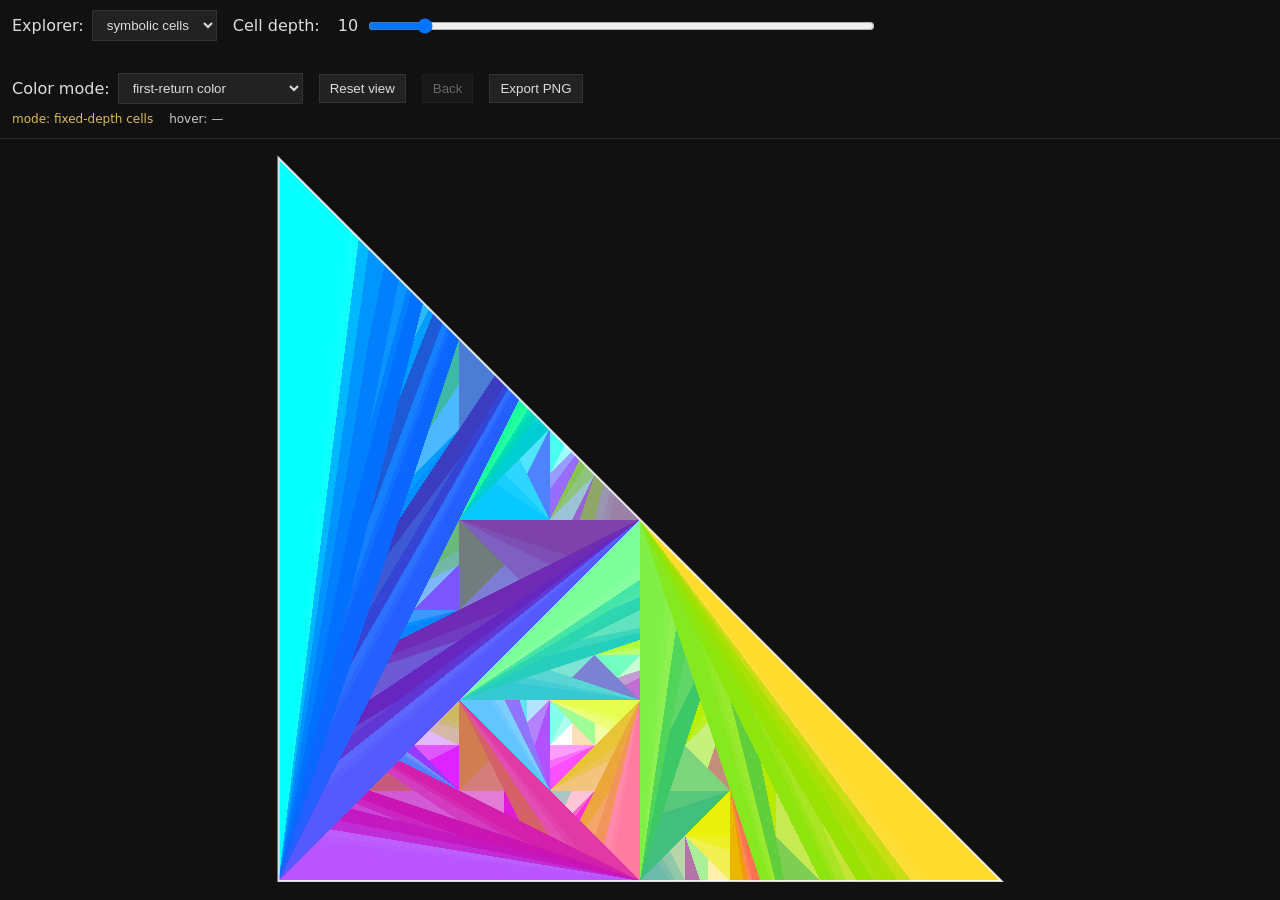
<file: index.html>
<!doctype html>
<html lang="en">
<!-- To test locally:
  python -m http.server 8000
  http://localhost:8000/
-->
<head>
  <meta charset="utf-8" />
  <meta name="viewport" content="width=device-width,initial-scale=1" />
  <title>Map Explorer</title>
  <!-- Increment this asset version in index.html and src imports together. -->
  <link rel="stylesheet" href="./style.css?v=20261112-6" />
</head>
<body>
  <header>
    <div class="row">
      <label>
        Explorer:
        <select id="appMode">
          <option value="cells" selected>symbolic cells</option>
          <option value="rationals">rational points</option>
        </select>
      </label>

      <label class="iters" data-cell-control>
        Cell depth: <span id="iterLabel" class="readout">10</span>
        <input id="iter" type="range" min="0" max="100" value="10" step="1" />
      </label>
      <label class="denominator" id="denominatorControl" hidden>
        Denominator <var>q</var>:
        <input id="denominatorRange" type="range" min="3" max="200" value="21" step="1" />
        <input id="denominatorNumber" type="number" min="3" max="2147483647" value="21" step="1" />
      </label>
      <div class="lineBreak" aria-hidden="true"></div>

      <label data-cell-control>
        Color mode:
        <select id="colorMode">
          <option value="0">distance-to-edge</option>
          <option value="1">which-edge-attracted</option>
          <option value="2">symbolic-hash (small N)</option>
          <option value="3" selected>first-return color</option>
        </select>
      </label>

      <label id="returnLimitControl" hidden>
        Return search limit:
        <input id="returnLimit" type="number" min="1" max="16384" value="2000" step="100" />
      </label>

      <label id="wholeWordControl" hidden>
        <input id="wholeWordColor" type="checkbox" />
        Color by the whole <var>wu</var> word
      </label>

      <button id="resetView">Reset view</button>
      <button id="backSelection" disabled>Back</button>
      <button id="exportPng">Export PNG</button>

      <span id="rationalLegend" class="legend" hidden>
        <span><i class="swatch singular"></i>singular</span>
        <span><i class="swatch periodic"></i>periodic</span>
        <span><i class="swatch preperiodic"></i>pre-periodic</span>
        <span><i class="swatch periodicNonprimitive"></i>periodic (gcd &gt; 1)</span>
        <span><i class="swatch preperiodicNonprimitive"></i>pre-periodic (gcd &gt; 1)</span>
      </span>
    </div>

    <div class="row small">
      <span id="mode">mode: fixed-depth cells</span>
      <span id="hover">hover: —</span>
      <span id="resolutionWarning" class="warning" hidden></span>
    </div>
  </header>

  <main>
    <canvas id="gl"></canvas>
    <canvas id="overlay"></canvas>

    <aside id="detailsPanel" hidden>
      <h2 id="detailsHeading">Selected cell</h2>
      <pre id="cellDetails"></pre>
    </aside>
  </main>

  <script>
    if (window.location.protocol === "file:") {
      const message = "Chrome blocks this app's ES modules and shader files over file://. Serve this directory over HTTP (for example with VS Code's integrated server).";
      const hover = document.getElementById("hover");
      hover.textContent = message;
      hover.title = message;
    }
  </script>
  <script type="module" src="./src/main.js?v=20261112-6"></script>
</body>
</html>
</file>
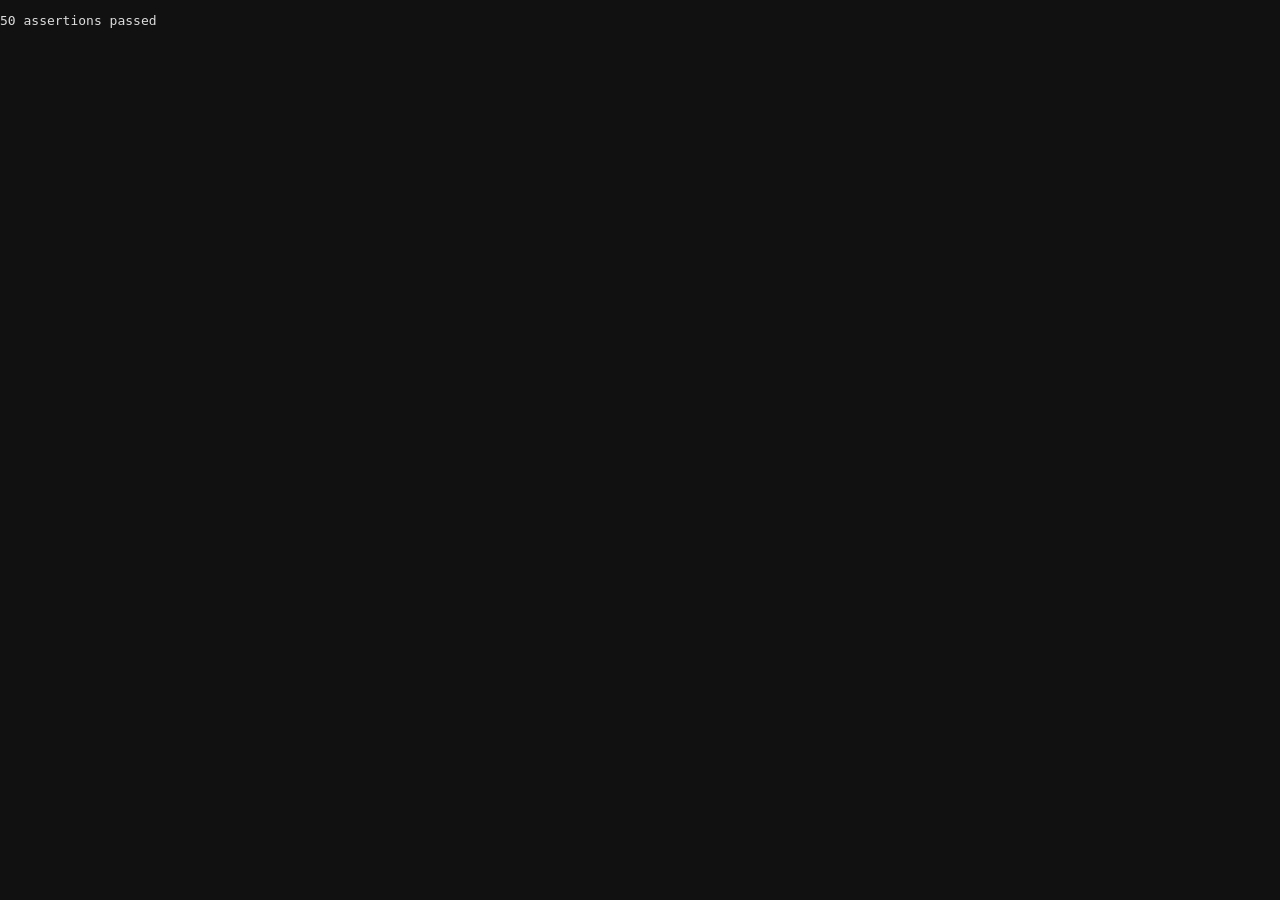
<file: tests/index.html>
<!doctype html>
<html lang="en">
<head>
  <meta charset="utf-8">
  <title>TriangleParameters tests</title>
  <link rel="stylesheet" href="../style.css">
</head>
<body>
  <pre id="result">running</pre>
  <div id="hoverFixture" class="row small" style="position:absolute;left:-10000px;width:300px;visibility:hidden">
    <span id="mode">mode: test</span>
    <span id="hover">hover</span>
  </div>
  <script type="module" src="./tests.js"></script>
</body>
</html>
</file>
<file: style.css>
html, body { height: 100%; margin: 0; background: #111; color: #ddd; }
body { display: flex; flex-direction: column; font-family: system-ui, sans-serif; }
header { padding: 10px 12px; border-bottom: 1px solid #2a2a2a; }
.row { display: flex; gap: 16px; align-items: center; flex-wrap: wrap; }
.row.small {
  margin-top: 6px;
  min-width: 0;
  flex-wrap: nowrap;
  font-size: 12px;
  opacity: 0.9;
}
main { position: relative; flex: 1; min-height: 0; }
canvas#gl, canvas#overlay {
  position: absolute; inset: 0;
  width: 100%; height: 100%;
  display: block;
}
label { display: flex; gap: 8px; align-items: center; }
label.iters {
  display: grid;
  grid-template-columns: auto 3ch 1fr;
  gap: 8px;
  align-items: center;
  width: 50vw;
}
.lineBreak { flex-basis: 100%; height: 0; }
label.iters .readout {
  text-align: right;
  font-variant-numeric: tabular-nums;
}
label.iters input[type="range"] {
  width: 100%;
}
.denominator {
  flex: 1 1 720px;
}
.denominator input[type="range"] {
  flex: 1 1 400px;
  min-width: 180px;
}
input[type="range"] { width: 400px; }
input[type="number"] { width: 7em; }
button, select, input[type="number"] { background: #222; color: #ddd; border: 1px solid #333; padding: 6px 10px; }
button:hover { border-color: #666; cursor: pointer; }
button:disabled, select:disabled, input:disabled { opacity: 0.42; cursor: default; }
[hidden] { display: none !important; }

#mode {
  flex: 0 0 auto;
  height: 1.5em;
  line-height: 1.5em;
  color: #f3cf61;
  white-space: nowrap;
}
#mode sup {
  line-height: 0;
  font-size: 0.75em;
}
.warning {
  flex: 0 0 auto;
  color: #ffbe55;
  font-weight: 650;
}
#hover {
  display: block;
  flex: 1 1 auto;
  min-width: 0;
  overflow: hidden;
  text-overflow: ellipsis;
  white-space: nowrap;
}
#detailsPanel {
  position: absolute;
  z-index: 3;
  top: 12px;
  right: 12px;
  width: min(390px, calc(100% - 48px));
  max-height: calc(100% - 48px);
  overflow: auto;
  box-sizing: border-box;
  padding: 12px 14px;
  border: 1px solid rgba(255, 210, 70, 0.5);
  border-radius: 6px;
  background: rgba(12, 12, 12, 0.88);
  box-shadow: 0 4px 20px rgba(0, 0, 0, 0.45);
  backdrop-filter: blur(3px);
}
#detailsPanel h2 { margin: 0 0 8px; font-size: 15px; }
#cellDetails {
  margin: 0;
  white-space: pre-wrap;
  overflow-wrap: anywhere;
  font: 12px/1.45 ui-monospace, SFMono-Regular, Consolas, monospace;
  color: #eee;
}
.legend {
  display: inline-flex;
  gap: 14px;
  align-items: center;
  font-size: 13px;
}
.legend > span { display: inline-flex; gap: 5px; align-items: center; }
.swatch {
  display: inline-block;
  width: 0.8em;
  height: 0.8em;
  border: 1px solid rgba(255, 255, 255, 0.5);
}
.swatch.singular { background: #000; }
.swatch.periodic { background: hsl(124 72% 48%); }
.swatch.preperiodic { background: hsl(215 78% 50%); }
.swatch.periodicNonprimitive { background: hsl(50 48% 48%); }
.swatch.preperiodicNonprimitive { background: hsl(285 50% 46%); }

@media (max-width: 700px) {
  label.iters { width: 100%; }
  #detailsPanel { top: auto; bottom: 12px; max-height: 45%; }
}
</file>
